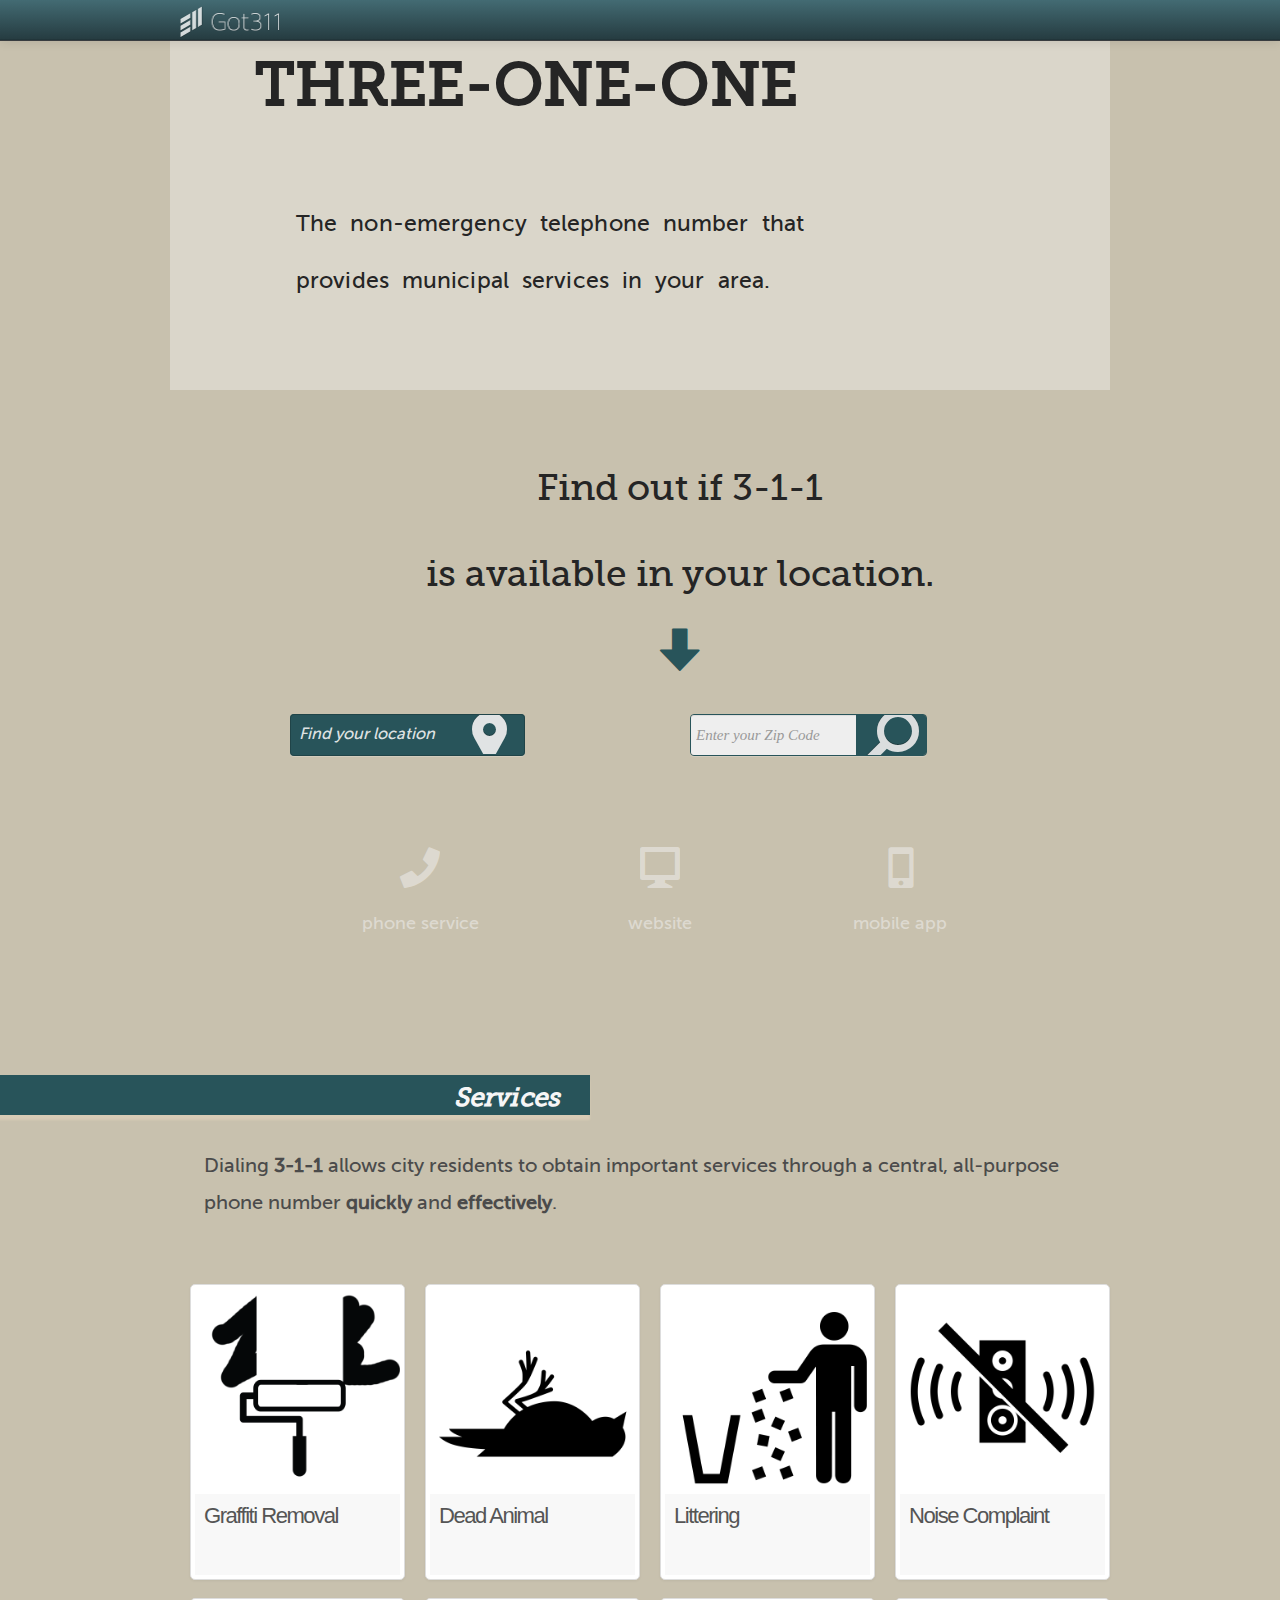
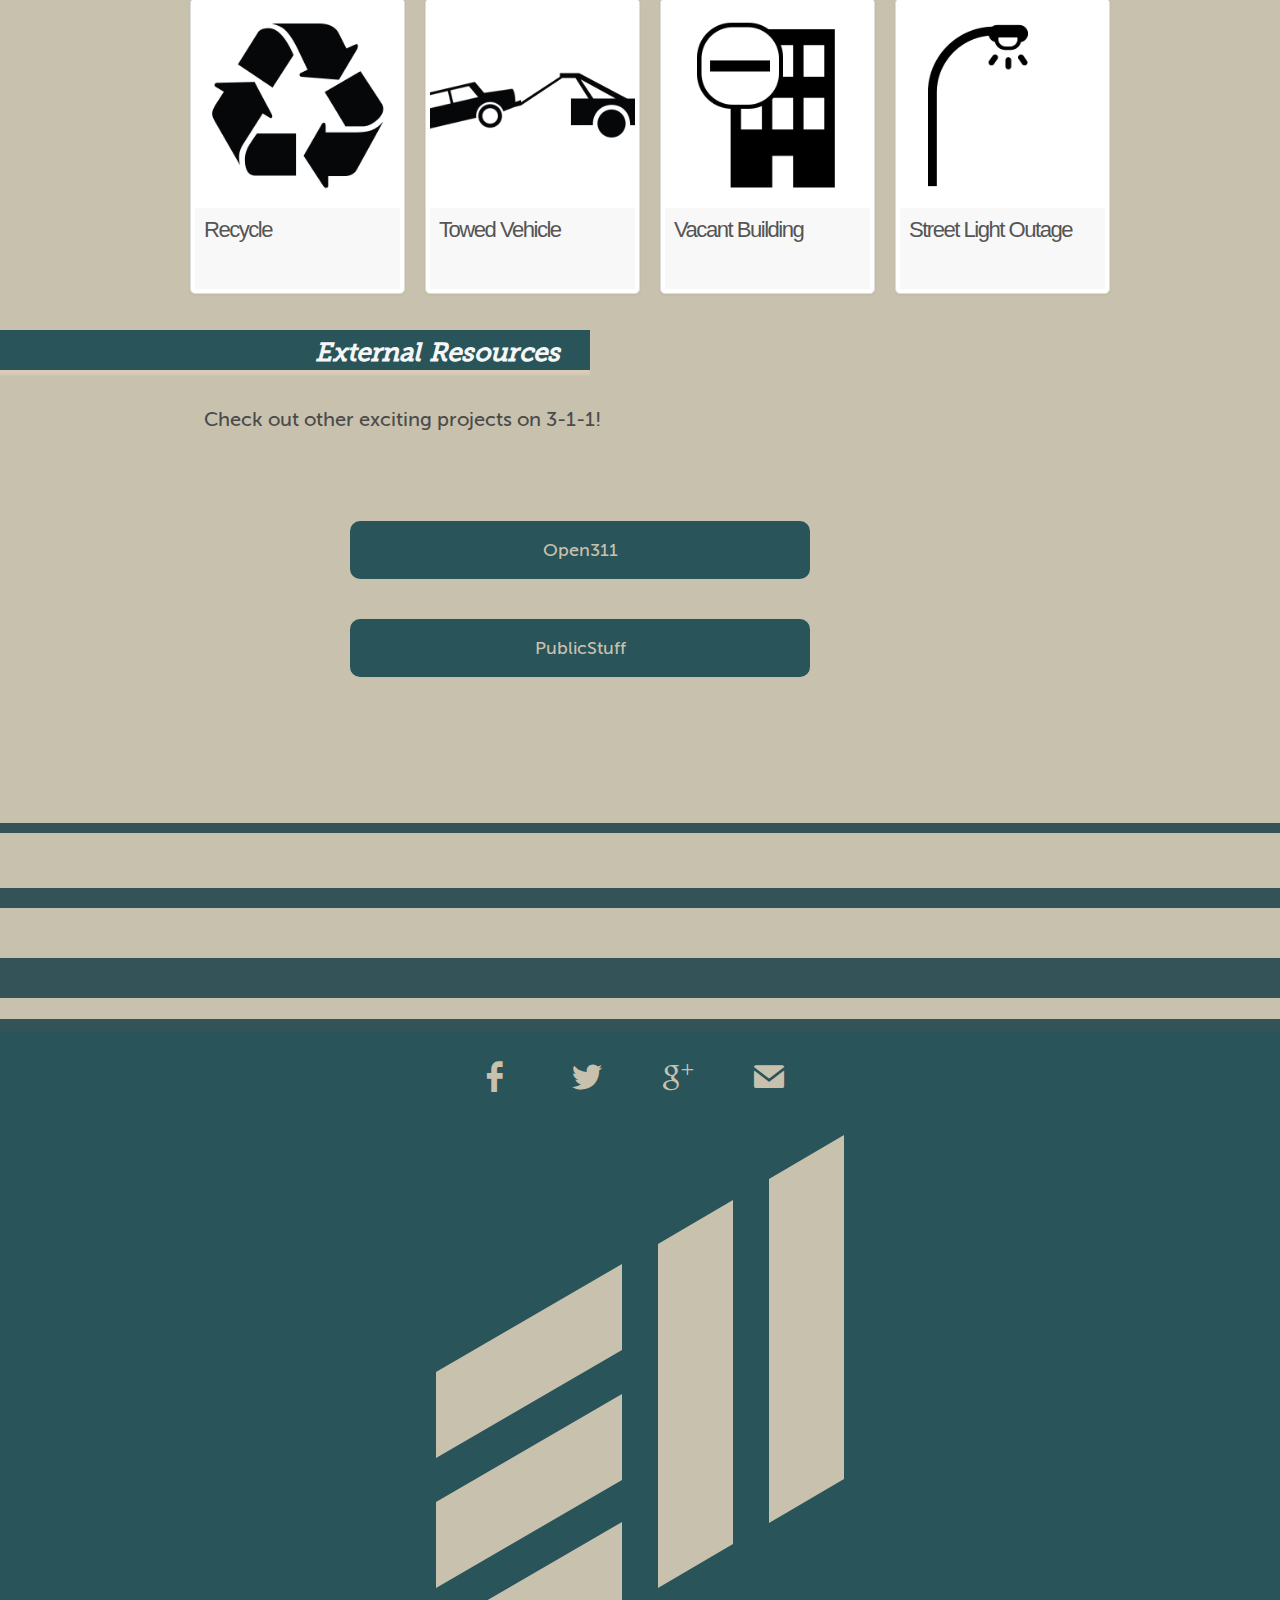
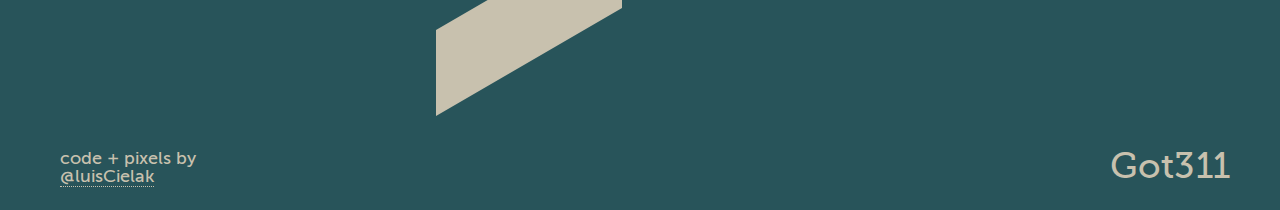
<file: index.html>
<!DOCTYPE html>

<html lang="en">
    <head>
    <meta charset="utf-8" />
    <title>Got311.org</title>

    <!-- Stylesheets
    ================================================== -->
    <link rel="stylesheet/less" href="stylesheets/theme.less" type="text/less" />

    <!-- Scripts
    ================================================== -->
    <!-- LESS -->
    <script src="js/less-1.3.1.min.js" type="text/javascript"></script>
    <!-- jQuery -->
    <script src="js/jquery-1.8.2.min.js" type="text/javascript"></script>   
    <!-- Flexslider -->
    <!-- // <script srcS="js/jquery.flexslider-min.js" type="text/javascript"></script> -->
    
    <!-- Form Validator -->
    <script src="js/gen_validatorv31.js" type="text/javascript"></script>

    <!-- Got311 Data -->
    <script src="data/g311_services.js" type="text/javascript"></script>
    
    <!-- IE -->
    <!--[if lt IE 9]><script type="text/javascript" src="http://html5shiv.googlecode.com/svn/trunk/html5.js"></script><![endif]-->    
    

    <!-- Favicons
    ================================================== -->
    <link rel="shortcut icon" href="img/favicon.ico">
    <link rel="apple-touch-icon" sizes="72x72" href="img/apple-touch-icon-72x72.png">
    <link rel="apple-touch-icon" sizes="114x114" href="img/apple-touch-icon-114x114.png">


    <!-- Google Analytics -->
    <script type="text/javascript">
        var _gaq = _gaq || [];
        _gaq.push(['_setAccount', 'UA-36255937-1']);
        _gaq.push(['_setDomainName', 'got311.org']);
        _gaq.push(['_trackPageview']);

        (function() {
            var ga = document.createElement('script'); ga.type = 'text/javascript'; ga.async = true;
            ga.src = ('https:' == document.location.protocol ? 'https://ssl' : 'http://www') + '.google-analytics.com/ga.js';
            var s = document.getElementsByTagName('script')[0]; s.parentNode.insertBefore(ga, s);
        })();
    </script>


</head>


<body>

    <!-- Navbar
    ================================================== -->
    <div class="navbar navbar-inverse navbar-fixed-top">
        <div class="navbar-inner">
            <div class="container">
                <a class="brand" href="#"><img src="img/logo.png" alt="Got311"></a>
            </div>
        </div>
    </div>

<!-- <div class="wrapper"> -->
    <!-- Overview Subhead
    ================================================== -->
    <header id="overview" class="jumbotron">
        <div class="container">
            <h1>Three-One-One</h1>
            <p>
                The non-emergency telephone number that <br>
                provides municipal services in your area.
            </p>
        </div>
    </header>

    <!-- Flexslider -->
<!--     <ul class="scrollnav">
        <li><a href="#first" class="scroll">First Section</a></li>
        <li><a href="#second" class="scroll">Second Section</a></li>
        <li><a href="#third" class="scroll">Third Section</a></li>
    </ul>
    
    <div class="flexslider">
        <ul class="slides">
            <li>
                <p>This is the FIRST slide...</p>
            </li>
            <li>
                <p>...this is the SECOND slide...</p>
            </li>
            <li>
                <p>...this is the THIRD slide!</p>
            </li>
        </ul>
    </div> -->

    <!-- Location
    ================================================== -->    
    <section id="location">
        <div class="container">
            <div class="page-header">
                <h2>Location</h2>
            </div>            

            <!-- Location: Form -->
            <div id="location-form">

                <div id="location-form-intro">
                    <h4>
                        Find out if 3-1-1 <br> 
                        is available in your location.<br>                    
                    </h4>
                    <a href="#location-form"> <i class="ss-icon">down</i> </a> <!-- // @FIX, take this out. -->
                </div>
                
                <!-- Location Form: Finder -->
                <div id="location-form-finder">
                    <!-- <h5>Find your location.</h5> -->
                    <form class="form-wrapper cf">
                        <a class="input tip" onclick="getGeoloc();" title="Get your location automatically!">
                            <!-- <a class="btn btn-large">Find my Location  <i class="icon-home icon"></i></a> -->
                            <!-- <input type="button" name="geoloc" placeholder="Find your location" > -->
                            
                            <p>Find your location </p> <i class="ss-icon">location</i>

                            <!-- <button type="button" placeholder="Find your location" class="ss-icon" onclick="getGeoloc();">location</button> -->
                        </a>
                    </form>
                </div>

                <!-- <h6> - or - </h6> -->

                <!-- Location Form: Zip -->
                <div id="location-form-zip">
                    <!-- <h5>Enter your zip.</h5>         -->

                <form method="post" class="form-wrapper cf">
                    <!-- <fieldset>             -->
                        <!-- Zip Wrap -->
                        <div class="zip-wrap input-append">
                            <input type="text" pattern="[0-9]*" maxlength="5" required name="zip" id="zip" placeholder="Enter your Zip Code">
                            <button type="button" class="ss-icon">search</button>
                            <!-- <p class="zip-error">Not a real zip code.</p> -->
                        </div>
                    <!-- </fieldset> -->
                </form> 

                </div>

            </div>

        </div>
    </section>


    <!-- Notice
    ================================================== -->    
    <section id="notice">
        <div class="container">

            <div class="page-header">
                <h2>Notice</h2>
            </div>            

            <!-- Notice: Confirm -->
            <div id="notice-confirm">

                <!-- Location Output Wrap -->
                <div id="location-wrap">
                    <!-- 
                        *** Sample output => #location-wrap
                        > Yes!
                        > 3-1-1 is available in
                        > Philadelhia, PA
                    -->
                </div>

            </div>

        </div>
    </section>


    <!-- Channels
    ================================================== -->    
    <section id="channels">
        <div class="container">

            <div class="page-header">
                <h2>Channels</h2>
            </div>            

            <ul>
              <!-- Channels: Phone Service -->
              <li id="phone" class="tip" title="Call 3-1-1" data-placement="bottom">
                <a>
                  <i class="ss-icon">call</i>
                  <p class="caption">phone service</p>
                </a>
              </li>

              <!-- Channels: Website Service -->
              <li id="web" class="tip" title="Visit 3-1-1 <br> website" data-placement="bottom">
                <a>
                  <i class="ss-icon">computer</i>
                  <p class="caption">website</p>
                </a>
              </li>

              <!-- Channels: Mobile App Service -->
              <li id="app" class="tip" title="Download 3-1-1 <br> mobile app" data-placement="bottom">
                <a>
                  <i class="ss-icon">mobile</i>
                  <p class="caption">mobile app</p>
                </a>
              </li>          
            </ul>

        </div>
    </section>

<!-- </div>  -->
    <!-- / .wrapper -->

    <!-- Services
    ================================================== -->    
    <section id="services">
        <div class="container">
            
            <div class="page-header">
                <h2>Services</h2>
                <p> Dialing <strong>3-1-1</strong> allows city residents to 
                    obtain important services through a central, all-purpose 
                    phone number <strong>quickly</strong> and 
                    <strong>effectively</strong>. 
                </p>
            </div>

            <!-- Services: Thumbnails -->
            <div class="services-thumbnails">

                <!-- Service Thumbnails: Row 1/2 -->
                <ul class="thumbnails">
                    <li>
                        <div class="thumbnail">
                            <img src="img/services/graffiti-removal.png" 
                                 onmouseover = "this.src='img/services/graffiti-removal.gif'"
                                 onmouseout = "this.src='img/services/graffiti-removal.png'"
                                 alt=""
                                 class="pop" 
                                 title="Graffiti Removal" 
                                 data-placement="bottom" 
                                 data-trigger="hover"
                                 data-content="“Speak softly, but carry a big can of paint.” <br> ― Banksy"
                                 >
                            <!-- <img src="http://placehold.it/250x250" alt=""> -->
                            <!-- <img src="img/graffiti-removal.gif" alt=""> -->
                            <div class="caption">
                                <h3>Graffiti Removal</h3>
                            </div>
                        </div>
                    </li>

                    <li>
                        <div class="thumbnail">
                            <img src="img/services/dead-animal.png" 
                                onmouseover = "this.src='img/services/dead-animal.gif'"
                                onmouseout = "this.src='img/services/dead-animal.png'"
                                alt=""
                                class="pop" 
                                title="Dead Animal" 
                                data-placement="bottom" 
                                data-trigger="hover" 
                                data-content="“I'm not afraid of death; I just don't want to be there when it happens.” <br> ― Woody Allen"
                                >
                            <!-- <img src="http://placehold.it/250x250" alt=""> -->
                            <!-- <img src="img/dead-animal.gif" alt=""> -->
                            <div class="caption">
                                <h3>Dead Animal</h3>
                            </div>
                        </div>
                    </li>
                    <li>
                        <div class="thumbnail">
                        <img src="img/services/littering.png" 
                             onmouseover = "this.src='img/services/littering.gif'"
                             onmouseout = "this.src='img/services/littering.png'"
                             alt=""                        
                             class="pop" 
                             title="Littering" 
                             data-placement="bottom" 
                             data-trigger="hover" 
                                 data-content="“Earth provides enough to satisfy every man's need, but not every man's greed.” <br>  ― Mohandas Gandhi"
                             >

                        <!-- <img src="http://placehold.it/250x250" alt=""> -->
                        <!-- <img src="img/littering.gif" alt=""> -->
                        <div class="caption">
                        <h3>Littering</h3>
                        </div>
                        </div>
                    </li>
                    <li>
                        <div class="thumbnail">
                        <img src="img/services/noise-complaint.png"
                             onmouseover = "this.src='img/services/noise-complaint.gif'"
                             onmouseout = "this.src='img/services/noise-complaint.png'"
                             alt=""
                             class="pop" 
                             title="Noise Complaint" 
                             data-placement="bottom" 
                             data-trigger="hover" 
                                 data-content="“If a tree falls in a forest, and no-one is around to hear it, does it make a noise?” <br> ― Unknown"
                             >
                        <!-- <img src="http://placehold.it/250x250" alt=""> -->
                        <!-- <img src="img/noise-complaint.gif" alt=""> -->
                        <div class="caption">
                        <h3>Noise Complaint</h3>
                        </div>
                        </div>
                    </li>
                </ul>


            
                <!-- Service Thumbnails: Row 2/2 -->
                <ul class="thumbnails">
                    <li>
                        <div class="thumbnail">
                            <img src="img/services/recycle.png" 
                                 onmouseover = "this.src='img/services/recycle.gif'"
                                 onmouseout = "this.src='img/services/recycle.png'"
                                 alt=""
                                 class="pop" 
                                 title="Recycle" 
                                 data-placement="top" 
                                 data-trigger="hover" 
                                 data-content="“To every action there is always opposed an equal reaction.” <br> ― Isaac Newton"
                                 >
                            <!-- <img src="http://placehold.it/250x250" alt=""> -->
                            <!-- <img src="img/recycle.gif" alt=""> -->
                            <div class="caption">
                                <h3>Recycle</h3>
                            </div>
                        </div>
                    </li>
                    <li>
                        <div class="thumbnail">
                            <img src="img/services/towed-vehicle.png" 
                                 onmouseover = "this.src='img/services/towed-vehicle.gif'"
                                 onmouseout = "this.src='img/services/towed-vehicle.png'"
                                 alt=""
                                 class="pop" 
                                 title="Towed Vehicle" 
                                 data-placement="top" 
                                 data-trigger="hover" 
                                 data-content="Not sure if you drove or took a cab?"
                                 >
                            <!-- <img src="http://placehold.it/250x250" alt=""> -->
                            <!-- <img src="img/towed-vehicle.gif" alt=""> -->
                            <div class="caption">
                                <h3>Towed Vehicle</h3>
                            </div>
                        </div>
                    </li>
                    <li>
                        <div class="thumbnail">
                            <img src="img/services/vacant-building.png" 
                                 onmouseover = "this.src='img/services/vacant-building.gif'"
                                 onmouseout = "this.src='img/services/vacant-building.png'"
                                 alt=""
                                 class="pop" 
                                 title="Vacant Building" 
                                 data-placement="top" 
                                 data-trigger="hover" 
                                 data-content="“Loneliness and the feeling of being unwanted is the most terrible poverty.” <br> ― Mother Teresa"
                                 >
                            <!-- <img src="http://placehold.it/250x250" alt=""> -->
                            <!-- <img src="img/vacant-building.gif" alt=""> -->
                            <div class="caption">
                                <h3>Vacant Building</h3>
                            </div>
                        </div>
                    </li>
                    <li>
                        <div class="thumbnail">
                            <img src="img/services/street-light-outage.png" 
                                 onmouseover = "this.src='img/services/street-light-outage.gif'"
                                 onmouseout = "this.src='img/services/street-light-outage.png'"
                                 alt=""
                                 class="pop" 
                                 title="Street Light Outage" 
                                 data-placement="top" 
                                 data-trigger="hover"                               
                                 data-content="“A day without sunshine is like, you know, night.” <br> ― Steve Martin"
                                 >
                            <!-- <img src="http://placehold.it/250x250" alt=""> -->
                            <!-- <img src="img/street-light-outage.gif" alt=""> -->
                            <div class="caption">
                             <h3>Street Light Outage</h3>
                            </div>
                        </div>
                    </li>
                </ul>

            </div>
        </div>
    </section>


    <!-- Resources
    ================================================== -->    
    <section id="resources">
        <div class="container">

            <div class="page-header">
                <h2>External Resources</h2>
                <p>Check out other exciting projects on 3-1-1!</p>
            </div>

            <div id="resources-list">

            	<ul>
            		<li>
            			<a href="http://open311.org/learn/" target="_blank" class="tip" title="A collaborative model and open standard for civic issue tracking.">
            				Open311
                  </a>
            		</li>

                <li>
                  <a href="http://www.publicstuff.com/" target="_blank" class="tip" title="Get stuff fixed in your community with this easy to use mobile and web application.">
                    PublicStuff
                  </a>                    
                </li>
              </ul>


            </div>


        </div>
    </section>


    <!-- Footer
    ================================================== -->
    <footer class="footer">

        <div class="container">


            <!-- Footer: Social Media -->
            <div class="footer-social">
                <a href="http://facebook.com/got311org" target="_blank" class="ss-icon ss-social tip" title="facebook" data-placement="bottom">facebook</a>
                <a href="http://twitter.com/got311org" target="_blank" class="ss-icon ss-social tip" title="twitter" data-placement="bottom">twitter</a>
                <a href="https://plus.google.com/u/0/106539725572335705310" target="_blank" class="ss-icon ss-social tip" title="google+" data-placement="bottom">googleplus</a>
                <a data-toggle="modal" href="#contactModal" target="_blank" class="ss-icon ss-social tip" title="contact us" data-placement="bottom">email</a>     
            </div>

            <!-- Footer: Logo -->
            <div class="footer-logo">
                <img src="../img/logo-footer.png">
            </div>

            <!-- Footer: Info -->
            <div class="footer-info">
                <h2 class="footer-brand pull-right"><a href="#">Got311</a></h2>
                <p>code + pixels by <br> <a href="http://twitter.com/luiscielak" target="_blank">@luisCielak</a></p>
            </div>

        </div>        
    </footer>



    <!-- Contact Form
    ================================================== -->
    <!-- <a data-toggle="modal" class="btn" href="#contactModal">Log in</a> -->
    <div class="modal hide" id="contactModal">
        <div class="modal-header">
            <button type="button" class="close" data-dismiss="modal">✕</button>
            <h3>Contact Got311</h3>
        </div>
            <div class="modal-body" style="text-align:center;">
            <div class="row-fluid">
                <div class="span10 offset1">
                    <div id="modalTab">
                        <div class="tab-content">

                <div class="tab-pane active" id="contact">
                  <form method="post" action="email.php" name="contactform" >
                    
                    <p><input type="text" name="name" id="name" class="span8" placeholder="Name"></p>
                    <p><input type="text" name="email" id="email" class="span8" placeholder="Email Address"></p>
                    <p><textarea rows="5" name="message" id="message" class="span8" placeholder="Message"></textarea></p>

                    <div class="buttons span6 pull-right">
                      <p><button type="submit" class="btn btn-inverse">  <i class="icon-envelope icon-white icon"></i> &#8594; </button></p>
                      <!-- <a href="#form-thanks" data-toggle="tab">Thx msg</a> -->
                    </div>
                  </form>
                </div>
                  
                            <div class="tab-pane fade" id="form-thanks">
                                <form method="post" action='' name="form-thanks">                                 
                                    <h5>Thanks!</h5>                                
                                </form>
                            </div>
                        </div>
                    </div>
                </div>
            </div>
        </div>
    </div>


    <!-- Contact Form: Validation -->
    <script language="javascript">
        var frmvalidator = new Validator("contactform");
        frmvalidator.addValidation("name","req","Please provide your name");
        frmvalidator.addValidation("email","req","Please provide your e-mail address");
        frmvalidator.addValidation("message","req","Please provide a message");
        // frmvalidator.addValidation("email","req","Please enter a valid e-mail address");
    </script>






    <!-- Scripts
    ================================================== -->
    <!-- Bootstrap -->
    <script src="js/bootstrap.min.js"></script>
    <!-- Application -->
    <script src="js/main.js"></script>


</body>
</html>
</file>
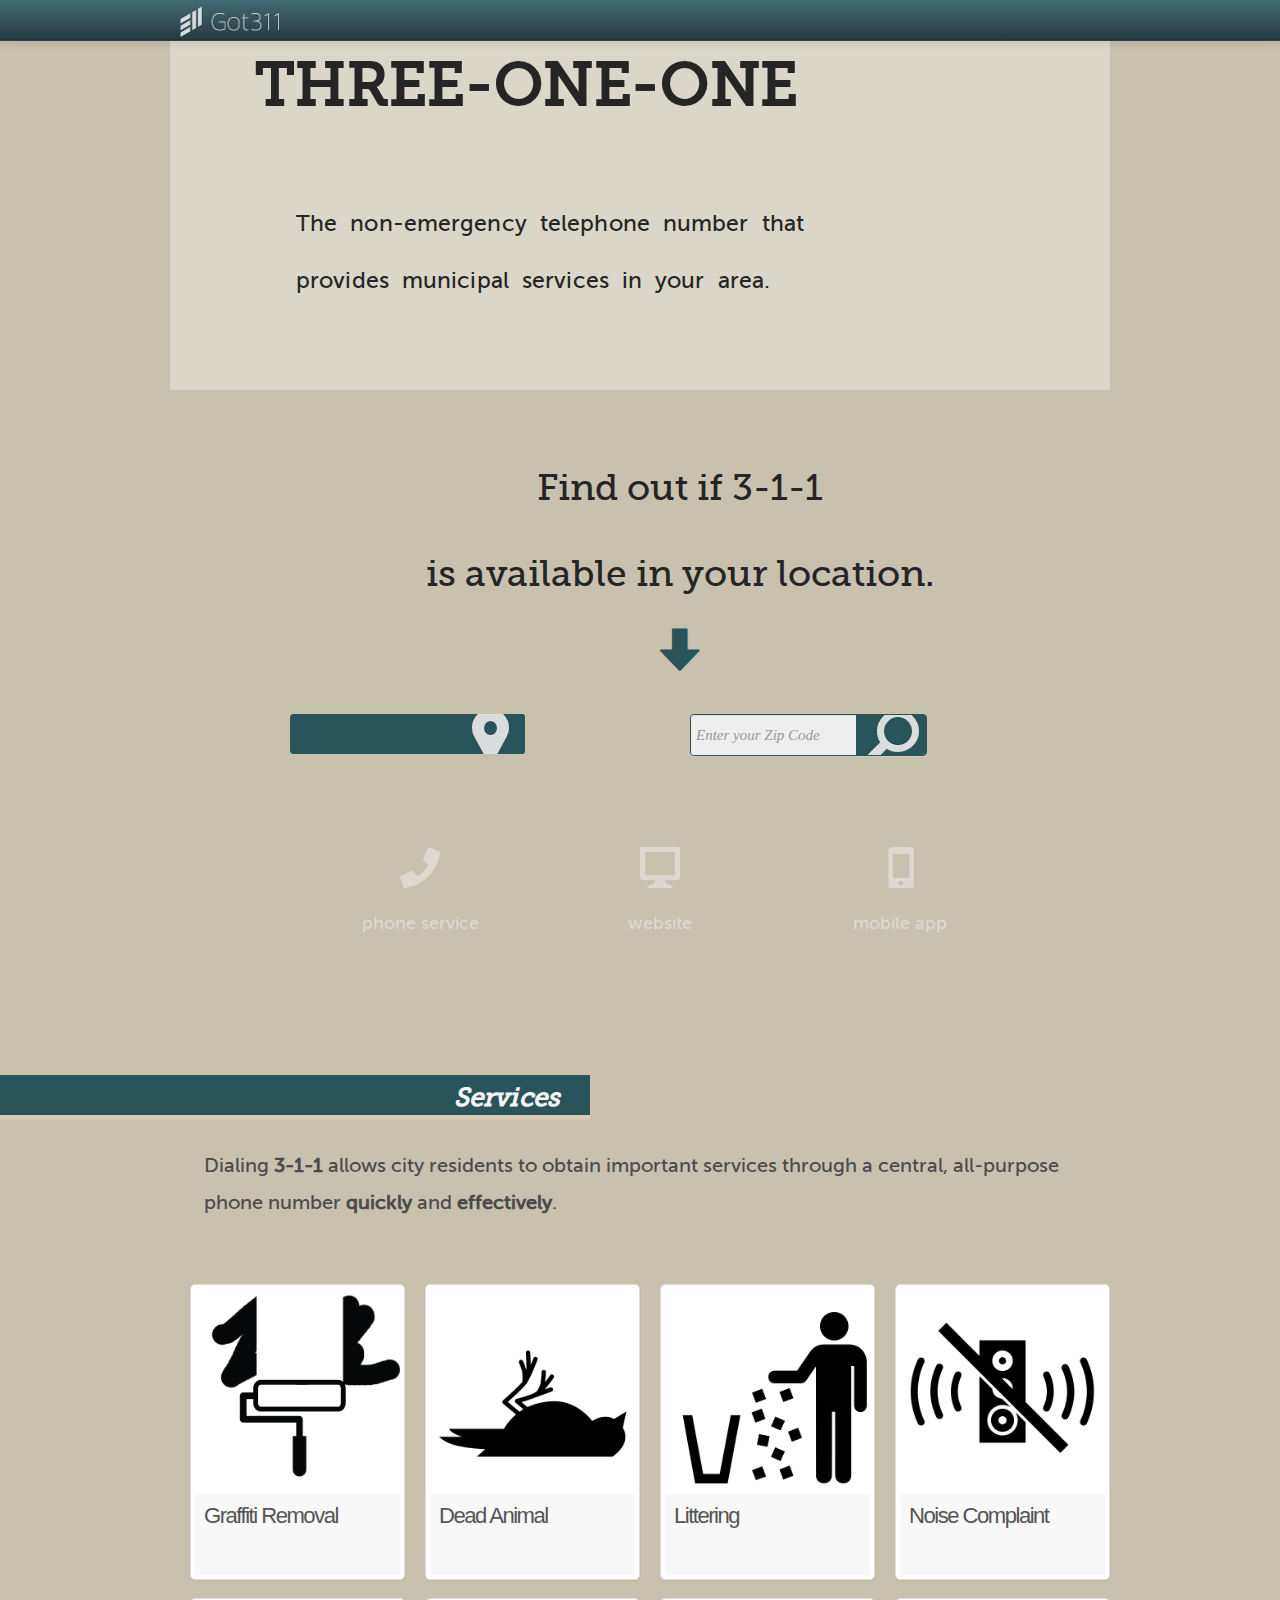
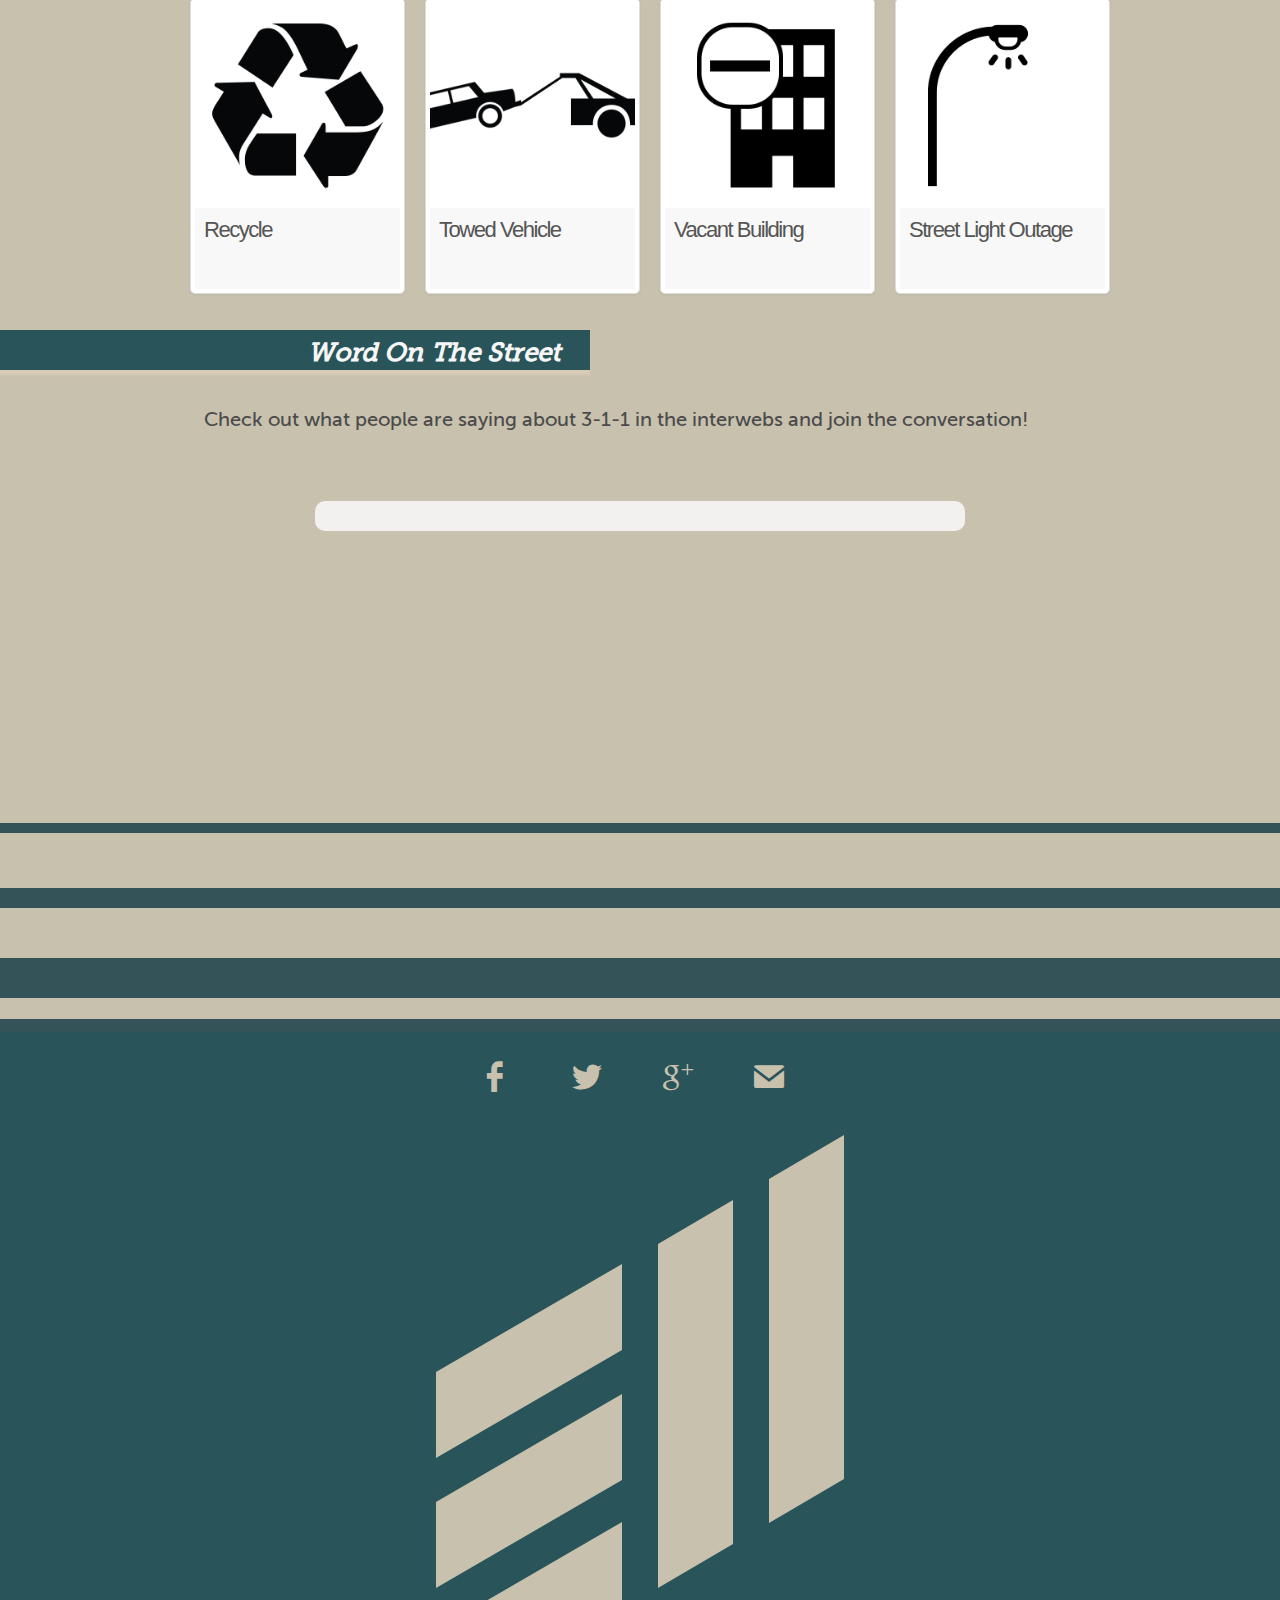
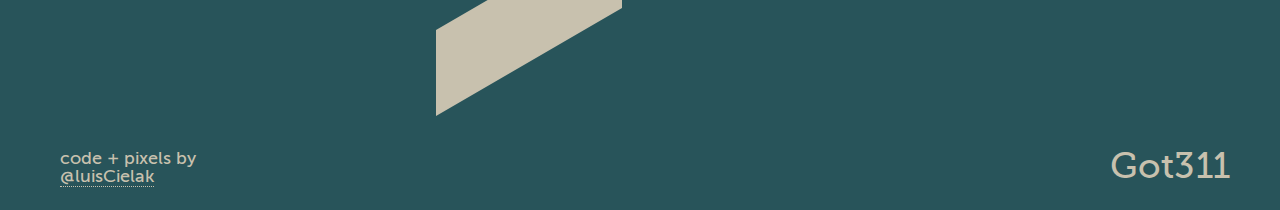
<file: _dev.html>
<!DOCTYPE html>

<html lang="en">
    <head>
    <meta charset="utf-8" />
    <title>Got311.org</title>

    <!-- Stylesheets
    ================================================== -->
    <link rel="stylesheet/less" href="stylesheets/theme.less" type="text/less" />

    <!-- Scripts
    ================================================== -->
    <!-- LESS -->
    <script src="js/less-1.3.1.min.js" type="text/javascript"></script>
    <!-- jQuery -->
    <script src="js/jquery-1.8.2.min.js" type="text/javascript"></script>   
    <!-- Flexslider -->
    <!-- // <script srcS="js/jquery.flexslider-min.js" type="text/javascript"></script> -->
    
    <!-- Form Validator -->
    <script src="js/gen_validatorv31.js" type="text/javascript"></script>

    <!-- Got311 Data -->
    <script src="data/g311_services.js" type="text/javascript"></script>
    
    <!-- IE -->
    <!--[if lt IE 9]><script type="text/javascript" src="http://html5shiv.googlecode.com/svn/trunk/html5.js"></script><![endif]-->    
    

    <!-- Favicons
    ================================================== -->
    <link rel="shortcut icon" href="img/favicon.ico">
    <link rel="apple-touch-icon" sizes="72x72" href="img/apple-touch-icon-72x72.png">
    <link rel="apple-touch-icon" sizes="114x114" href="img/apple-touch-icon-114x114.png">


    <!-- Google Analytics -->
    <script type="text/javascript">
        var _gaq = _gaq || [];
        _gaq.push(['_setAccount', 'UA-36255937-1']);
        _gaq.push(['_setDomainName', 'got311.org']);
        _gaq.push(['_trackPageview']);

        (function() {
            var ga = document.createElement('script'); ga.type = 'text/javascript'; ga.async = true;
            ga.src = ('https:' == document.location.protocol ? 'https://ssl' : 'http://www') + '.google-analytics.com/ga.js';
            var s = document.getElementsByTagName('script')[0]; s.parentNode.insertBefore(ga, s);
        })();
    </script>


</head>


<body>

    <!-- Navbar
    ================================================== -->
    <div class="navbar navbar-inverse navbar-fixed-top">
        <div class="navbar-inner">
            <div class="container">
                <a class="brand" href="#"><img src="img/logo.png" alt="Got311"></a>
            </div>
        </div>
    </div>

<!-- <div class="wrapper"> -->
    <!-- Overview Subhead
    ================================================== -->
    <header id="overview" class="jumbotron">
        <div class="container">
            <h1>Three-One-One</h1>
            <p>
                The non-emergency telephone number that <br>
                provides municipal services in your area.
            </p>
        </div>
    </header>

    <!-- Flexslider -->
<!--     <ul class="scrollnav">
        <li><a href="#first" class="scroll">First Section</a></li>
        <li><a href="#second" class="scroll">Second Section</a></li>
        <li><a href="#third" class="scroll">Third Section</a></li>
    </ul>
    
    <div class="flexslider">
        <ul class="slides">
            <li>
                <p>This is the FIRST slide...</p>
            </li>
            <li>
                <p>...this is the SECOND slide...</p>
            </li>
            <li>
                <p>...this is the THIRD slide!</p>
            </li>
        </ul>
    </div> -->

    <!-- Location
    ================================================== -->    
    <section id="location">
        <div class="container">
            <div class="page-header">
                <h2>Location</h2>
            </div>            

            <!-- Location: Form -->
            <div id="location-form">

                <div id="location-form-intro">
                    <h4>
                        Find out if 3-1-1 <br> 
                        is available in your location.<br>                    
                    </h4>
                    <a href="#location-form"> <i class="ss-icon">down</i> </a> <!-- // @FIX, take this out. -->
                </div>
                
                <!-- Location Form: Finder -->
                <div id="location-form-finder">
                    <!-- <h5>Find your location.</h5> -->
                    <form method="post" class="form-wrapper cf">
                        <div class="input-append">
                            <!-- <a class="btn btn-large">Find my Location  <i class="icon-home icon"></i></a> -->
                            <!-- <input type="text" name="geoloc" placeholder="Find your location" class="disabled"> -->
                            <button type="submit" placeholder="Find your location" class="ss-icon">location</button>
                        </div>
                    </form>
                </div>

                <!-- <h6> - or - </h6> -->

                <!-- Location Form: Zip -->
                <div id="location-form-zip">
                    <!-- <h5>Enter your zip.</h5>         -->

                <form method="post" class="form-wrapper cf">
                    <!-- <fieldset>             -->
                        <!-- Zip Wrap -->
                        <div class="zip-wrap input-append">
                            <input type="text" pattern="[0-9]*" maxlength="5" required name="zip" id="zip" placeholder="Enter your Zip Code">
                            <button type="submit" class="ss-icon">search</button>
                            <!-- <span class="add-on"><i class="icon-search"></i></span> -->
                            <!-- <p class="zip-error">Not a real zip code.</p> -->
                        </div>
                    <!-- </fieldset> -->
                </form> 

                </div>

            </div>

        </div>
    </section>


    <!-- Notice
    ================================================== -->    
    <section id="notice">
        <div class="container">

            <div class="page-header">
                <h2>Notice</h2>
            </div>            

            <!-- Notice: Confirm -->
            <div id="notice-confirm">

                <!-- Location Output Wrap -->
                <div id="location-wrap">
                    <!-- 
                        *** Sample output => #location-wrap
                        > Yes!
                        > 3-1-1 is available in
                        > Philadelhia, PA
                    -->
                </div>

            </div>

        </div>
    </section>


    <!-- Channels
    ================================================== -->    
    <section id="channels">
        <div class="container">

            <div class="page-header">
                <h2>Channels</h2>
            </div>            

            <ul>
              <!-- Channels: Phone Service -->
              <li id="phone" class="tip" title="Call 3-1-1" data-placement="bottom">
                <a href="">
                  <i class="ss-icon">call</i>
                  <p class="caption">phone service</p>
                </a>
              </li>

              <!-- Channels: Website Service -->
              <li id="web" class="tip" title="Visit 3-1-1 <br> website" data-placement="bottom">
                <a href="#">
                  <i class="ss-icon">computer</i>
                  <p class="caption">website</p>
                </a>
              </li>

              <!-- Channels: Mobile App Service -->
              <li id="app" class="tip" title="Download 3-1-1 <br> mobile app" data-placement="bottom">
                <a href="#">
                  <i class="ss-icon">mobile</i>
                  <p class="caption">mobile app</p>
                </a>
              </li>          
            </ul>

        </div>
    </section>

<!-- </div>  -->
    <!-- / .wrapper -->

    <!-- Services
    ================================================== -->    
    <section id="services">
        <div class="container">
            
            <div class="page-header">
                <h2>Services</h2>
                <p> Dialing <strong>3-1-1</strong> allows city residents to 
                    obtain important services through a central, all-purpose 
                    phone number <strong>quickly</strong> and 
                    <strong>effectively</strong>. 
                </p>
            </div>

            <!-- Services: Thumbnails -->
            <div class="services-thumbnails">

                <!-- Service Thumbnails: Row 1/2 -->
                <ul class="thumbnails">
                    <li class="">
                        <div class="thumbnail">
                            <img src="img/services/graffiti-removal.png" 
                                 onmouseover = "this.src='img/services/graffiti-removal.gif'"
                                 onmouseout = "this.src='img/services/graffiti-removal.png'"
                                 alt=""
                                 class="pop" 
                                 title="Graffiti Removal" 
                                 data-placement="bottom" 
                                 data-trigger="hover"
                                 data-content="“Speak softly, but carry a big can of paint.”' ― Banksy"
                                 >
                            <!-- <img src="http://placehold.it/250x250" alt=""> -->
                            <!-- <img src="img/graffiti-removal.gif" alt=""> -->
                            <div class="caption">
                                <h3>Graffiti Removal</h3>
                            </div>
                        </div>
                    </li>

                    <li class="">
                        <div class="thumbnail">
                            <img src="img/services/dead-animal.png" 
                                onmouseover = "this.src='img/services/dead-animal.gif'"
                                onmouseout = "this.src='img/services/dead-animal.png'"
                                alt=""
                                class="pop" 
                                title="Dead Animal" 
                                data-placement="bottom" 
                                data-trigger="hover" 
                                data-content="Lorem ipsum dolor sit amet, consectetur adipisicing elit, sed do eiusmod tempor incididunt ut labore et dolore magna aliqua."
                                >
                            <!-- <img src="http://placehold.it/250x250" alt=""> -->
                            <!-- <img src="img/dead-animal.gif" alt=""> -->
                            <div class="caption">
                                <h3>Dead Animal</h3>
                            </div>
                        </div>
                    </li>
                    <li class="">
                        <div class="thumbnail">
                        <img src="img/services/littering.png" 
                             onmouseover = "this.src='img/services/littering.gif'"
                             onmouseout = "this.src='img/services/littering.png'"
                             alt=""                        
                             class="pop" 
                             title="Littering" 
                             data-placement="bottom" 
                             data-trigger="hover" 
                                 data-content="Lorem ipsum dolor sit amet, consectetur adipisicing elit, sed do eiusmod tempor incididunt ut labore et dolore magna aliqua."                             
                             >

                        <!-- <img src="http://placehold.it/250x250" alt=""> -->
                        <!-- <img src="img/littering.gif" alt=""> -->
                        <div class="caption">
                        <h3>Littering</h3>
                        </div>
                        </div>
                    </li>
                    <li class="">
                        <div class="thumbnail">
                        <img src="img/services/noise-complaint.png"
                             onmouseover = "this.src='img/services/noise-complaint.gif'"
                             onmouseout = "this.src='img/services/noise-complaint.png'"
                             alt=""
                             class="pop" 
                             title="Noise Complaint" 
                             data-placement="bottom" 
                             data-trigger="hover" 
                                 data-content="Lorem ipsum dolor sit amet, consectetur adipisicing elit, sed do eiusmod tempor incididunt ut labore et dolore magna aliqua."                             
                             >
                        <!-- <img src="http://placehold.it/250x250" alt=""> -->
                        <!-- <img src="img/noise-complaint.gif" alt=""> -->
                        <div class="caption">
                        <h3>Noise Complaint</h3>
                        </div>
                        </div>
                    </li>
                </ul>



            
                <!-- Service Thumbnails: Row 2/2 -->
                <ul class="thumbnails">
                    <li class="">
                        <div class="thumbnail">
                            <img src="img/services/recycle.png" 
                                 onmouseover = "this.src='img/services/recycle.gif'"
                                 onmouseout = "this.src='img/services/recycle.png'"
                                 alt=""
                                 class="pop" 
                                 title="Recycle" 
                                 data-placement="top" 
                                 data-trigger="hover" 
                                 data-content="Lorem ipsum dolor sit amet, consectetur adipisicing elit, sed do eiusmod tempor incididunt ut labore et dolore magna aliqua."                                 
                                 >
                            <!-- <img src="http://placehold.it/250x250" alt=""> -->
                            <!-- <img src="img/recycle.gif" alt=""> -->
                            <div class="caption">
                                <h3>Recycle</h3>
                            </div>
                        </div>
                    </li>
                    <li class="">
                        <div class="thumbnail">
                            <img src="img/services/towed-vehicle.png" 
                                 onmouseover = "this.src='img/services/towed-vehicle.gif'"
                                 onmouseout = "this.src='img/services/towed-vehicle.png'"
                                 alt=""
                                 class="pop" 
                                 title="Towed Vehicle" 
                                 data-placement="top" 
                                 data-trigger="hover" 
                                 data-content="Lorem ipsum dolor sit amet, consectetur adipisicing elit, sed do eiusmod tempor incididunt ut labore et dolore magna aliqua."                                 
                                 >
                            <!-- <img src="http://placehold.it/250x250" alt=""> -->
                            <!-- <img src="img/towed-vehicle.gif" alt=""> -->
                            <div class="caption">
                                <h3>Towed Vehicle</h3>
                            </div>
                        </div>
                    </li>
                    <li class="">
                        <div class="thumbnail">
                            <img src="img/services/vacant-building.png" 
                                 onmouseover = "this.src='img/services/vacant-building.gif'"
                                 onmouseout = "this.src='img/services/vacant-building.png'"
                                 alt=""
                                 class="pop" 
                                 title="Vacant Building" 
                                 data-placement="top" 
                                 data-trigger="hover" 
                                 data-content="Lorem ipsum dolor sit amet, consectetur adipisicing elit, sed do eiusmod tempor incididunt ut labore et dolore magna aliqua."                                 
                                 >
                            <!-- <img src="http://placehold.it/250x250" alt=""> -->
                            <!-- <img src="img/vacant-building.gif" alt=""> -->
                            <div class="caption">
                                <h3>Vacant Building</h3>
                            </div>
                        </div>
                    </li>
                    <li class="">
                        <div class="thumbnail">
                            <img src="img/services/street-light-outage.png" 
                                 onmouseover = "this.src='img/services/street-light-outage.gif'"
                                 onmouseout = "this.src='img/services/street-light-outage.png'"
                                 alt=""
                                 class="pop" 
                                 title="Street Light Outage" 
                                 data-placement="top" 
                                 data-trigger="hover" 
                                 data-content="Lorem ipsum dolor sit amet, consectetur adipisicing elit, sed do eiusmod tempor incididunt ut labore et dolore magna aliqua."                                 
                                 >
                            <!-- <img src="http://placehold.it/250x250" alt=""> -->
                            <!-- <img src="img/street-light-outage.gif" alt=""> -->
                            <div class="caption">
                             <h3>Street Light Outage</h3>
                            </div>
                        </div>
                    </li>
                </ul>

            </div>
        </div>
    </section>


    <!-- Resources
    ================================================== -->    
    <section id="resources">
        <div class="container">

            <div class="page-header">
                <h2>Word on the street</h2>
                <p>Check out what people are saying about 3-1-1 in the interwebs and join the conversation!</p>
            </div>

            <div>

                <!-- Twitter Stream -->
                <div id="twitter_container" class="twitter-feature">
                    <ul id="twitter_update_list">
                        <script src="http://twitter.com/javascripts/blogger.js" type="text/javascript"></script>
                        <script src="http://api.twitter.com/1/statuses/user_timeline/got311org.json?callback=twitterCallback2&amp;count=3;include_rts=1" type="text/javascript"></script>
                    </ul>
                </div>


            </div>


        </div>
    </section>


    <!-- Footer
    ================================================== -->
    <footer class="footer">

        <div class="container">


            <!-- Footer: Social Media -->
            <div class="footer-social">
                <a href="http://facebook.com/got311org" target="_blank" class="ss-icon ss-social tip" title="facebook" data-placement="bottom">facebook</a>
                <a href="http://twitter.com/got311org" target="_blank" class="ss-icon ss-social tip" title="twitter" data-placement="bottom">twitter</a>
                <a href="https://plus.google.com/u/0/106539725572335705310" target="_blank" class="ss-icon ss-social tip" title="google+" data-placement="bottom">googleplus</a>
                <a data-toggle="modal" href="#contactModal" target="_blank" class="ss-icon ss-social tip" title="contact us" data-placement="bottom">email</a>     
            </div>

            <!-- Footer: Logo -->
            <div class="footer-logo">
                <img src="../img/logo-footer.png">
            </div>

            <!-- Footer: Info -->
            <div class="footer-info">
                <h2 class="footer-brand pull-right"><a href="#">Got311</a></h2>
                <p>code + pixels by <br> <a href="http://twitter.com/luiscielak" target="_blank">@luisCielak</a></p>
            </div>

        </div>        
    </footer>


      <!-- Contact Form Modal 
      ================================================== -->
      <!-- <a data-toggle="modal" class="btn" href="#contactModal">Log in</a> -->
      <div class="modal hide" id="contactModal">
          <div class="modal-header">
              <button type="button" class="close" data-dismiss="modal">✕</button>
              <h3>Contact Got311</h3>
          </div>
              <div class="modal-body" style="text-align:center;">
              <div class="row-fluid">
                  <div class="span10 offset1">
                      <div id="modalTab">
                          <div class="tab-content">

                  <div class="tab-pane active" id="contact">
                    <form method="post" action="email.php" name="contactform" >
                      
                      <p><input type="text" name="name" id="name" class="span8" placeholder="Name"></p>
                      <p><input type="text" name="email" id="email" class="span8" placeholder="Email Address"></p>
                      <p><textarea rows="5" name="message" id="message" class="span8" placeholder="Message"></textarea></p>

                      <div class="buttons span6 pull-right">
                        <p><button type="submit" class="btn btn-inverse">  <i class="icon-envelope icon-white icon"></i> &#8594; </button></p>
                        <!-- <a href="#form-thanks" data-toggle="tab">Thx msg</a> -->
                      </div>
                    </form>
                  </div>
                    
                              <div class="tab-pane fade" id="form-thanks">
                                  <form method="post" action='' name="form-thanks">                                 
                                      <h5>Thanks man!!1 :)</h5>                                
                                  </form>
                              </div>
                          </div>
                      </div>
                  </div>
              </div>
          </div>
      </div>



    <script language="javascript">
        var frmvalidator = new Validator("contactform");
        frmvalidator.addValidation("name","req","Please provide your name");
        frmvalidator.addValidation("email","req","Please provide your e-mail address");
        frmvalidator.addValidation("message","req","Please provide a message");
        frmvalidator.addValidation("email","email","Please enter a valid e-mail address");
    </script>




    <!-- Scripts
    ================================================== -->
    <!-- Bootstrap -->
    <script src="js/bootstrap.min.js"></script>
    <!-- Application -->
    <script src="js/main.js"></script>


</body>
</html>
</file>
